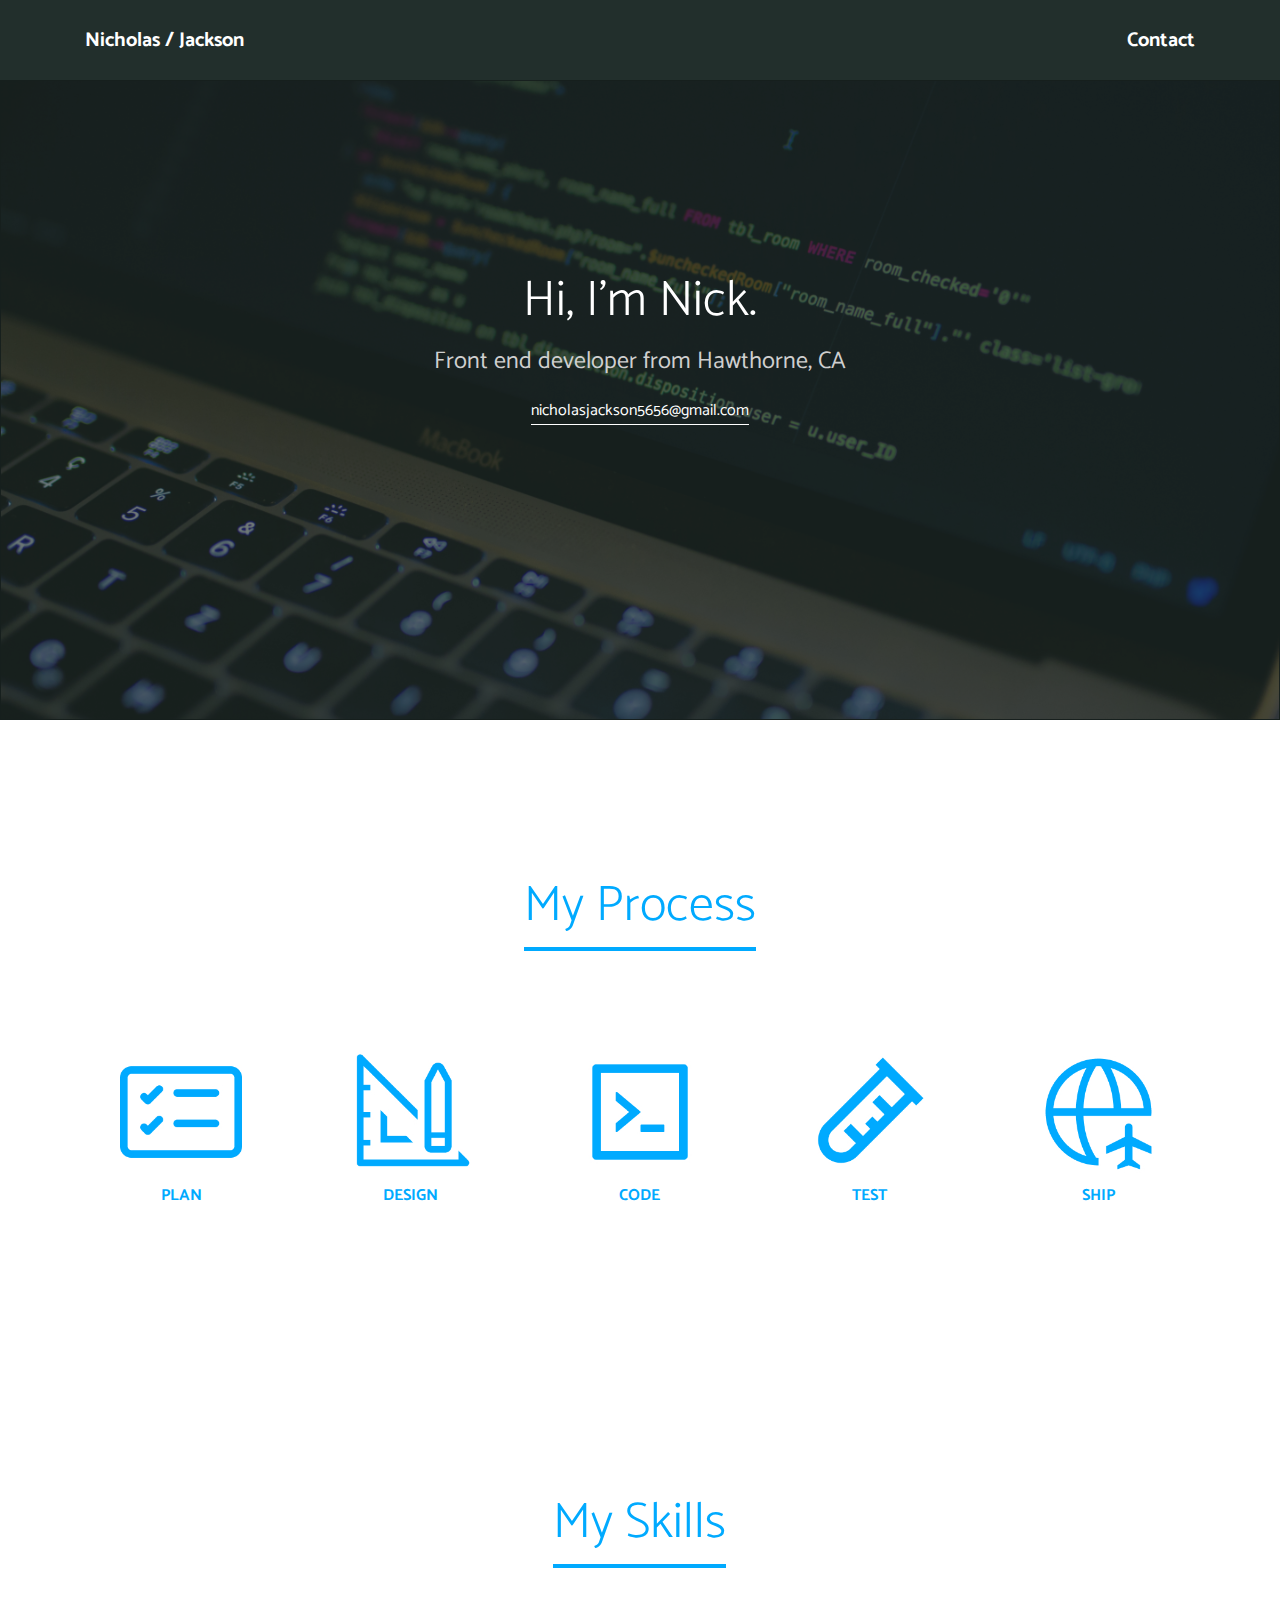
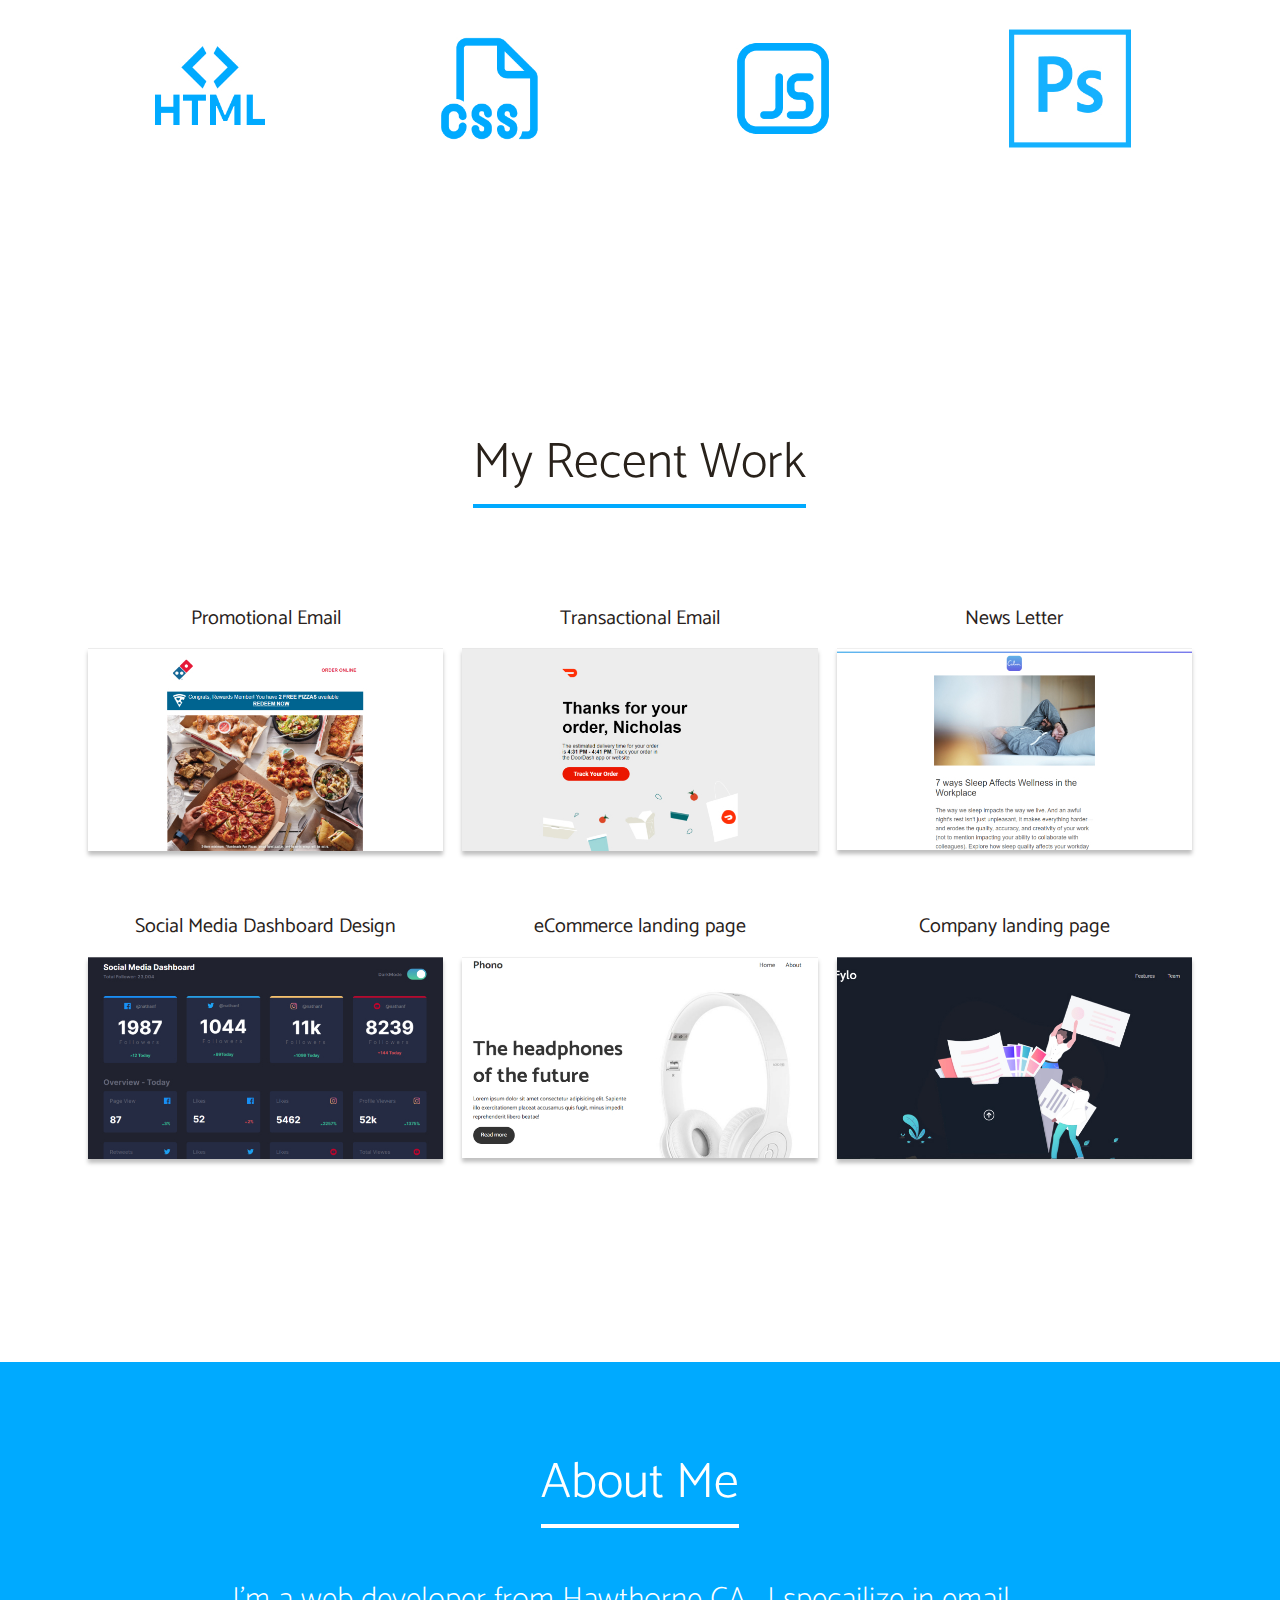
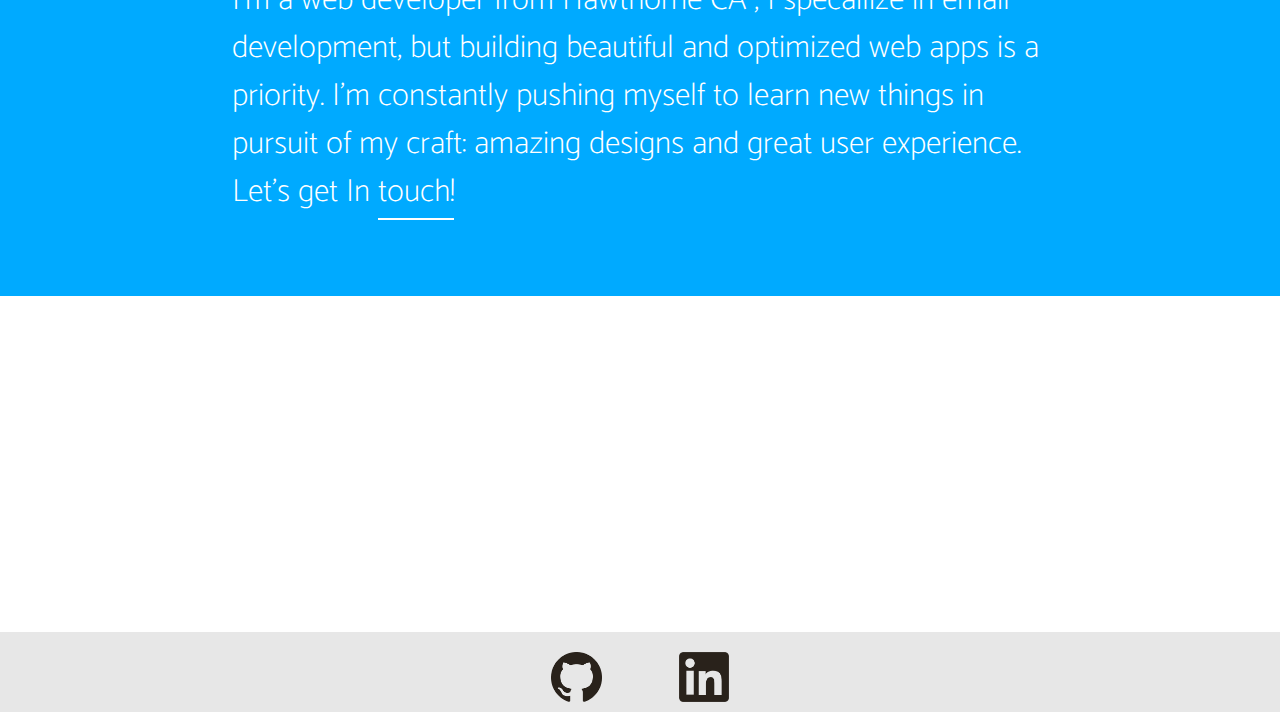
<file: index.html>
<!-- Portfolio 
`   Programmer: Nicholas Jackson 
    Date:       6/28/21 
-->
<!DOCTYPE html>
<html lang="en">
<head>
    <meta charset="UTF-8">
    <meta http-equiv="X-UA-Compatible" content="IE=edge">
    <meta name="viewport" content="width=device-width, initial-scale=1.0"> 
    <link rel="stylesheet" href="/css/main.css"> 
    <!-- google fonts --> 
    <link href="https://fonts.googleapis.com/css2?family=Catamaran:wght@100;200;400;500;600;700&display=swap"
        rel="stylesheet">

    <title>Nicholas \ Jackson</title>
</head>
<body> 
    <!-- Nav --> 
    <header>
        <div class="container">
            <a href="/index.html" id="logo" class="small-txt">Nicholas / Jackson</a> 
            <a href="/contact.html" id="contact-link" class="small-txt">Contact</a>
        </div>
    </header> 

    <!-- Hero section -->
    <main>
        <div class="container"> 
            <div class="film-layer">
            </div>
            <div class="overlay">
                <p id="top-text" class="big-txt-light">Hi, I’m Nick.</p>
                <p id="top-text" class="med-txt-light secondary-txt">Front end developer from Hawthorne, CA</p>
                <a href="/contact.html" class="small-txt-light txt-dec">nicholasjackson5656@gmail.com</a>
            </div>
        </div>
    </main> 

    <!-- section-a --> 
    <section class="section-a">
        <div class="container">
            <p class="big-txt-dark header-txt">My Process</p> 
            <div class="icon-container"> 
                <div class="icon-container">
                    <img src="/imgs/checklist-icon.jpg" alt="checklist-icon">
                    <p>PLAN</p>
                </div>      
                <div class="icon-container">
                    <img src="/imgs/design-icon.jpg" alt="design-icon">
                    <p>DESIGN</p>
                </div> 
                <div class="icon-container">
                    <img src="/imgs/code-icon.jpg" alt="code-icon">
                    <p>CODE</p>
                </div>         
                <div class="icon-container">
                    <img src="/imgs/test-icon.jpg" alt="test-icon"> 
                    <p>TEST</p>
                </div> 
                <div class="icon-container">
                    <img src="/imgs/ship-icon.jpg" alt="ship-icon">
                    <p>SHIP</p>
                </div>
            </div>
        </div>
    </section>

    <!-- section-a --> 
    <section class="section-a">
        <div class="container">
            <p class="big-txt-dark header-txt">My Skills</p> 
            <div class="icon-container">
                <img src="/imgs/html-icon.jpg" alt="html">
                <img src="/imgs/css-icon.jpg" alt="css">
                <img src="/imgs/js-icon.jpg" alt="js">
                <img src="/imgs/photoshop-icon.jpg" alt="html">
            </div>
        </div>
    </section>

    <!-- section-b --> 
    <section class="section-b" >
        <div class="container">
            <p id="Jump" class="big-txt-dark header-txt">My Recent Work</p> 
            <div class="thumbnail-container" >

                <div class="thumb-container"> 
                     
                    <p>Promotional Email</p>
                    <a href="https://dominosemail.netlify.app/" target="_blank"><img src="/imgs/thumbnail-1.jpg" alt="thumbnail-1"></a>
                </div>
                <div class="thumb-container"> 
                    
                    <p>Transactional Email</p>
                    <a href="https://doordashemail.netlify.app/" target="_blank"><img src="/imgs/thumbnail-2.jpg" alt="thumbnail-1"></a>
                </div>
                <div class="thumb-container"> 
                    
                    <p>News Letter</p>
                    <a href="https://calmemail.netlify.app/" target="_blank"><img src="/imgs/thumbnail-3.jpg" alt="thumbnail-1"></a>
                </div>
                <div class="thumb-container"> 
                    
                    <p>Social Media Dashboard Design</p>
                    <a href="https://smswitcherlandingpage.netlify.app/" target="_blank"><img src="/imgs/thumbnail-4.jpg" alt="thumbnail-1"></a>
                </div>
                <div class="thumb-container"> 
                    
                    <p>eCommerce landing page</p>
                    <a href="https://phonolandingpage.netlify.app/" target="_blank"><img src="/imgs/thumbnail-5.jpg" alt="thumbnail-1"></a>
                </div>
                <div class="thumb-container"> 
                    
                    <p>Company landing page</p>
                    <a href="https://fyyloolandingpage.netlify.app/" target="_blank"><img src="/imgs/thumbnail-6.jpg" alt="thumbnail-1"></a>
                </div>
            </div>
        </div>
    </section>

    <!-- section-c -->
    <section class="section-c">
        <div class="container">
            <p class="big-txt-light header-txt-light">About Me</p>  
            <p class="about-txt">I’m a web developer from Hawthorne CA , I specailize in email development, but building beautiful and optimized web apps is
            a priority. I’m constantly pushing myself to learn new things in pursuit of my craft: amazing designs and great user
            experience. Let’s get In <a href="contact.html">touch!</a></p>
        </div>
    </section> 

        <!-- footer -->
        <footer>
            <div class="container">
                <a href="https://github.com/BlastChrome" target="_blank" id="contact-link" class="small-txt-dark"><img src="/imgs/github-icon.png" alt="github-icon"></a > 
                    <a href="https://www.linkedin.com/in/nicholas-jackson-852275216/" target="_blank" id="contact-link" class="small-txt-dark"><img
                            src="/imgs/linkedin-icon.png" alt="linkedin-icon"></a>
            </div>
        </footer>

</body>
</html>
</file>
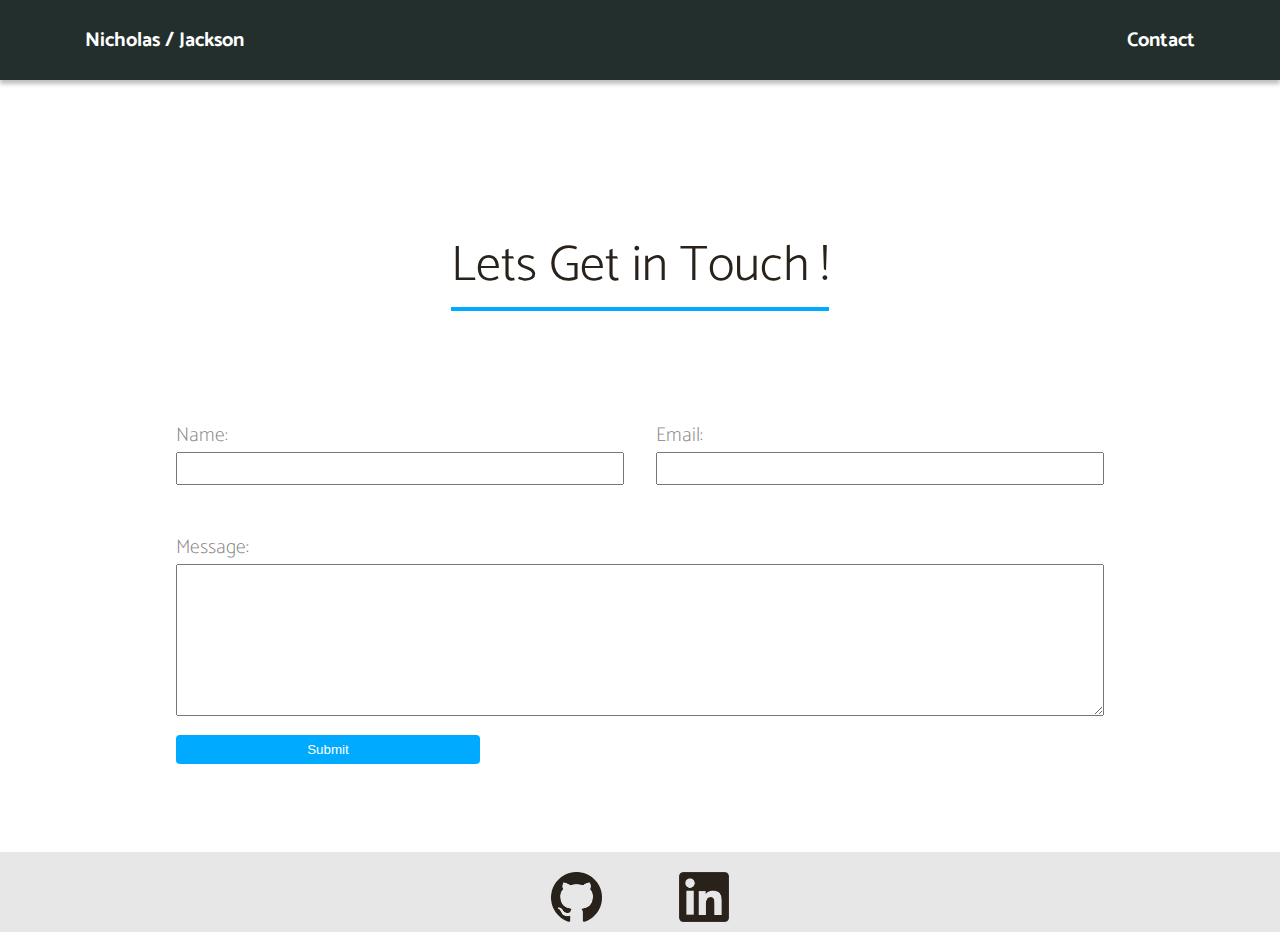
<file: contact.html>
<!DOCTYPE html>
<html lang="en">
<head>
    <meta charset="UTF-8">
    <meta http-equiv="X-UA-Compatible" content="IE=edge">
    <meta name="viewport" content="width=device-width, initial-scale=1.0"> 
        <link rel="stylesheet" href="/css/main.css">
        <!-- google fonts -->
        <link href="https://fonts.googleapis.com/css2?family=Catamaran:wght@100;200;400;500;600;700&display=swap"
            rel="stylesheet">
    <title>contact</title>
</head>
<body>
        <!-- Nav -->
        <header>
            <div class="container">
                <a href="/index.html" id="logo" class="small-txt">Nicholas / Jackson</a>
                <a href="/contact.html" id="contact-link" class="small-txt">Contact</a>
            </div>
        </header> 

        <section class="contact">
            <div class="container">
                <p class="big-txt-dark header-txt">Lets Get in Touch !</p> 
                <form action="" name="contact" method="POST" data-netlify="true">
                    <div class="top-section">
                        <div class="input-container">
                            <label for="name">Name: </label> 
                            <input type="text" name="name">
                        </div>
                        <div class="input-container">
                            <label for="email">Email: </label> 
                            <input type="email" name="email">
                        </div>
                    </div> 
                    <div class="bottom-section"> 
                        <div class="input-container">
                            <label for="message">Message:</label>
                            <textarea name="message" id="" cols="30" rows="10"></textarea> 
                        </div> 
                        <div class="input-container captcha">
                            <div class="captcha" data-netlify-recaptcha="true"></div>
                        </div>
                        <div class="input-container">
                            <input type="submit" class="special-btn">
                        </div>
                    </div>
                </form>
            </div>
        </section>

        <!-- footer -->
        <footer>
            <div class="container">
                <a href="https://github.com/BlastChrome" target="_blank" id="contact-link" class="small-txt-dark"><img src="/imgs/github-icon.png" alt="github-icon"></a>
                <a href="https://www.linkedin.com/in/nicholas-jackson-852275216/" target="_blank" id="contact-link" class="small-txt-dark"><img src="/imgs/linkedin-icon.png" alt="linkedin-icon"></a>
            </div>
        </footer>
    
</body>
</html>
</file>
<file: css/main.css>
.center {
  text-align: center;
}

.small-txt,
.small-txt-dark {
  font-size: 0.88rem;
  font-weight: bold;
}

.small-txt {
  color: white;
}

.small-txt-dark {
  color: #29221b;
}

.big-txt-dark,
.big-txt-light {
  font-weight: 300;
  font-size: 2.5rem;
}

.big-txt-dark {
  color: #29221b;
}

.big-txt-light {
  color: white;
}

.big-txt-dark {
  color: #29221b;
}

.med-txt-light {
  color: #cfcfcf;
  font-size: 1.5rem;
}

@media (min-width: 69.4rem) {
  .small-txt {
    font-size: 1.25rem;
  }
  .big-txt-dark,
  .big-txt-light {
    font-size: 3.125rem;
  }
}

* {
  margin: 0;
  padding: 0;
  -webkit-box-sizing: border-box;
          box-sizing: border-box;
}

a {
  text-decoration: none;
}

body {
  font-family: "Catamaran", sans-serif;
}

.container {
  margin: 0 auto;
  max-width: 69.4rem;
}

.header-txt,
.header-txt-light {
  padding-top: 7.8rem;
  display: inline-block;
  margin: 1.25rem;
}

.header-txt {
  border-bottom: 0.25rem solid #00aaff;
}

.header-txt-light {
  border-bottom: 0.25rem solid #fff;
}

header {
  background-color: #222f2c;
  -webkit-box-shadow: 0px 4px 4px rgba(0, 0, 0, 0.25);
          box-shadow: 0px 4px 4px rgba(0, 0, 0, 0.25);
}

footer {
  text-align: center;
  background-color: #e7e7e7;
  height: 5rem;
  padding: 1.25rem 0;
}

footer .container {
  display: -webkit-box;
  display: -ms-flexbox;
  display: flex;
  -webkit-box-pack: center;
      -ms-flex-pack: center;
          justify-content: center;
}

footer .container a {
  color: #29221b;
}

footer .container a img {
  height: 50px;
}

header {
  height: 4rem;
  display: -webkit-box;
  display: -ms-flexbox;
  display: flex;
}

header .container {
  width: 100%;
  display: -webkit-box;
  display: -ms-flexbox;
  display: flex;
  -webkit-box-align: center;
      -ms-flex-align: center;
          align-items: center;
  -webkit-box-pack: justify;
      -ms-flex-pack: justify;
          justify-content: space-between;
  padding: 0 0.6rem;
}

header a {
  color: white;
  text-decoration: none;
  font-weight: bold;
  -webkit-transition: all 0.1s ease-in;
  transition: all 0.1s ease-in;
}

header a:hover {
  color: #00aaff;
}

main {
  background-image: url("/imgs/caspar-camille-rubin-bg-img.jpg");
  background-repeat: no-repeat;
  background-position: center;
  background-size: cover;
  min-height: 40rem;
  position: relative;
  z-index: 0;
}

main .med-txt-light {
  margin-bottom: 1rem;
}

main .txt-dec {
  color: white;
  border-bottom: 1px solid white;
}

main .container .overlay {
  position: relative;
  text-align: center;
  padding: 11.25rem 1.25rem 0;
}

main .container .overlay .btn {
  padding: 0.06rem 3.48rem;
  background-color: #00aaff;
  color: white;
  font-weight: 200;
  border-radius: 0.75rem;
  top: 2.2rem;
  position: relative;
}

main .container .film-layer {
  position: absolute;
  background-color: #222f2c;
  top: 0;
  left: 0;
  min-height: 40rem;
  width: 100%;
  opacity: 0.65;
  z-index: 0;
}

.section-a {
  text-align: center;
  margin-bottom: 8rem;
}

.section-a p {
  color: #00aaff;
}

.section-a .icon-container {
  display: -webkit-box;
  display: -ms-flexbox;
  display: flex;
  -ms-flex-wrap: wrap;
      flex-wrap: wrap;
  -ms-flex-pack: distribute;
      justify-content: space-around;
  -webkit-box-align: start;
      -ms-flex-align: start;
          align-items: flex-start;
  gap: 4.5rem 2.25rem;
  margin-top: 2.5rem;
  font-weight: bold;
}

.section-a .icon-container img {
  max-width: 6.95rem;
}

.section-a .icon-container .icon-container {
  display: block;
}

.section-b {
  margin: 6rem 0 5rem;
}

.section-b p {
  color: #29221b;
  margin-bottom: 0.85rem;
}

.section-b .container {
  text-align: center;
}

.section-b .thumbnail-container {
  margin-top: 5rem;
  display: -webkit-box;
  display: -ms-flexbox;
  display: flex;
  -ms-flex-wrap: wrap;
      flex-wrap: wrap;
  -webkit-box-pack: center;
      -ms-flex-pack: center;
          justify-content: center;
  gap: 3rem 1.2rem;
  font-size: 1.25rem;
}

.section-b .thumbnail-container img {
  -webkit-transition: -webkit-transform 0.1s ease-in-out;
  transition: -webkit-transform 0.1s ease-in-out;
  transition: transform 0.1s ease-in-out;
  transition: transform 0.1s ease-in-out, -webkit-transform 0.1s ease-in-out;
  max-width: 22.2rem;
  -webkit-box-shadow: 0px 4px 4px rgba(0, 0, 0, 0.25);
          box-shadow: 0px 4px 4px rgba(0, 0, 0, 0.25);
}

.section-b .thumbnail-container img:hover {
  -webkit-transform: scale(1.06);
          transform: scale(1.06);
}

.section-c {
  padding: 5rem 0 5rem;
  margin: 12rem 0 17rem;
  display: -webkit-box;
  display: -ms-flexbox;
  display: flex;
  background-color: #00aaff;
  text-align: center;
  color: #fff;
}

.section-c .big-txt-light {
  padding: 0 0;
  margin: 0 0 3rem;
}

.section-c .container {
  padding: 0rem 1.25rem 0;
}

.section-c .about-txt {
  text-align: center;
  font-size: 1.375rem;
  font-weight: lighter;
  max-width: 61rem;
  line-height: 2.5rem;
}

.section-c a {
  border-bottom: 0.15rem solid #fff;
  color: #fff;
  height: 1px;
}

footer .container {
  width: 50%;
  display: -webkit-box;
  display: -ms-flexbox;
  display: flex;
  -ms-flex-pack: distribute;
      justify-content: space-around;
}

.contact .container {
  display: -webkit-box;
  display: -ms-flexbox;
  display: flex;
  -webkit-box-orient: vertical;
  -webkit-box-direction: normal;
      -ms-flex-direction: column;
          flex-direction: column;
  -webkit-box-pack: center;
      -ms-flex-pack: center;
          justify-content: center;
  -webkit-box-align: center;
      -ms-flex-align: center;
          align-items: center;
}

.contact .container .top-section *,
.contact .container .bottom-section * {
  display: block;
}

.contact .container .top-section {
  margin: 5.5rem 0 0;
  display: -webkit-box;
  display: -ms-flexbox;
  display: flex;
  -webkit-box-orient: vertical;
  -webkit-box-direction: normal;
      -ms-flex-direction: column;
          flex-direction: column;
  -webkit-box-pack: justify;
      -ms-flex-pack: justify;
          justify-content: space-between;
}

.contact .container .bottom-section {
  margin-top: 2.85rem;
}

.contact .container .input-container {
  font-size: 1.25rem;
  margin: 0 1rem;
}

.contact .container .input-container label,
.contact .container .input-container input {
  color: #868686;
  font-weight: 100;
}

.contact .container .input-container input,
.contact .container .input-container textarea {
  min-width: 19rem;
}

.contact .container .input-container textarea {
  width: 100%;
}

.contact .container .input-container input {
  padding: 0.45rem 0.5rem;
}

.contact .container .input-container .special-btn {
  margin: 1.2rem 0 5.45rem;
  max-width: 4.6rem;
  border-radius: 0.25rem;
  border: none;
  background-color: #00aaff;
  color: #fff;
}

@media (min-width: 69.4rem) {
  header {
    height: 5rem;
  }
  header .container {
    padding: 0;
  }
  .section-a .icon-container img {
    max-width: 7.62rem;
  }
  .section-c {
    margin: 12rem 0 21rem;
  }
  .section-c .container .about-txt {
    text-align: left;
    font-size: 2rem;
    line-height: 150%;
    font-weight: lighter;
    max-width: 51rem;
  }
  .contact .container {
    display: -webkit-box;
    display: -ms-flexbox;
    display: flex;
    -webkit-box-orient: vertical;
    -webkit-box-direction: normal;
        -ms-flex-direction: column;
            flex-direction: column;
    -webkit-box-pack: center;
        -ms-flex-pack: center;
            justify-content: center;
    -webkit-box-align: center;
        -ms-flex-align: center;
            align-items: center;
  }
  .contact .container .captcha {
    margin-top: 0.75rem;
  }
  .contact .container .top-section *,
  .contact .container .bottom-section * {
    display: block;
  }
  .contact .container .top-section {
    margin: 5.5rem 0 0;
    display: -webkit-box;
    display: -ms-flexbox;
    display: flex;
    -webkit-box-orient: horizontal;
    -webkit-box-direction: normal;
        -ms-flex-direction: row;
            flex-direction: row;
    -webkit-box-pack: justify;
        -ms-flex-pack: justify;
            justify-content: space-between;
  }
  .contact .container .input-container {
    font-size: 1.25rem;
    margin: 0 1rem;
  }
  .contact .container .input-container label,
  .contact .container .input-container input {
    color: #868686;
    font-weight: 100;
  }
  .contact .container .input-container input,
  .contact .container .input-container textarea {
    width: 28rem;
  }
  .contact .container .input-container textarea {
    width: 100%;
  }
  .contact .container .input-container input {
    padding: 0.45rem 0.5rem;
  }
  .contact .container .input-container .special-btn {
    margin: 1.2rem 0 5.45rem;
    max-width: 1.6rem;
    border-radius: 0.25rem;
    border: none;
    background-color: #00aaff;
    color: #fff;
  }
  footer .container {
    width: 20%;
  }
}
/*# sourceMappingURL=main.css.map */
</file>
